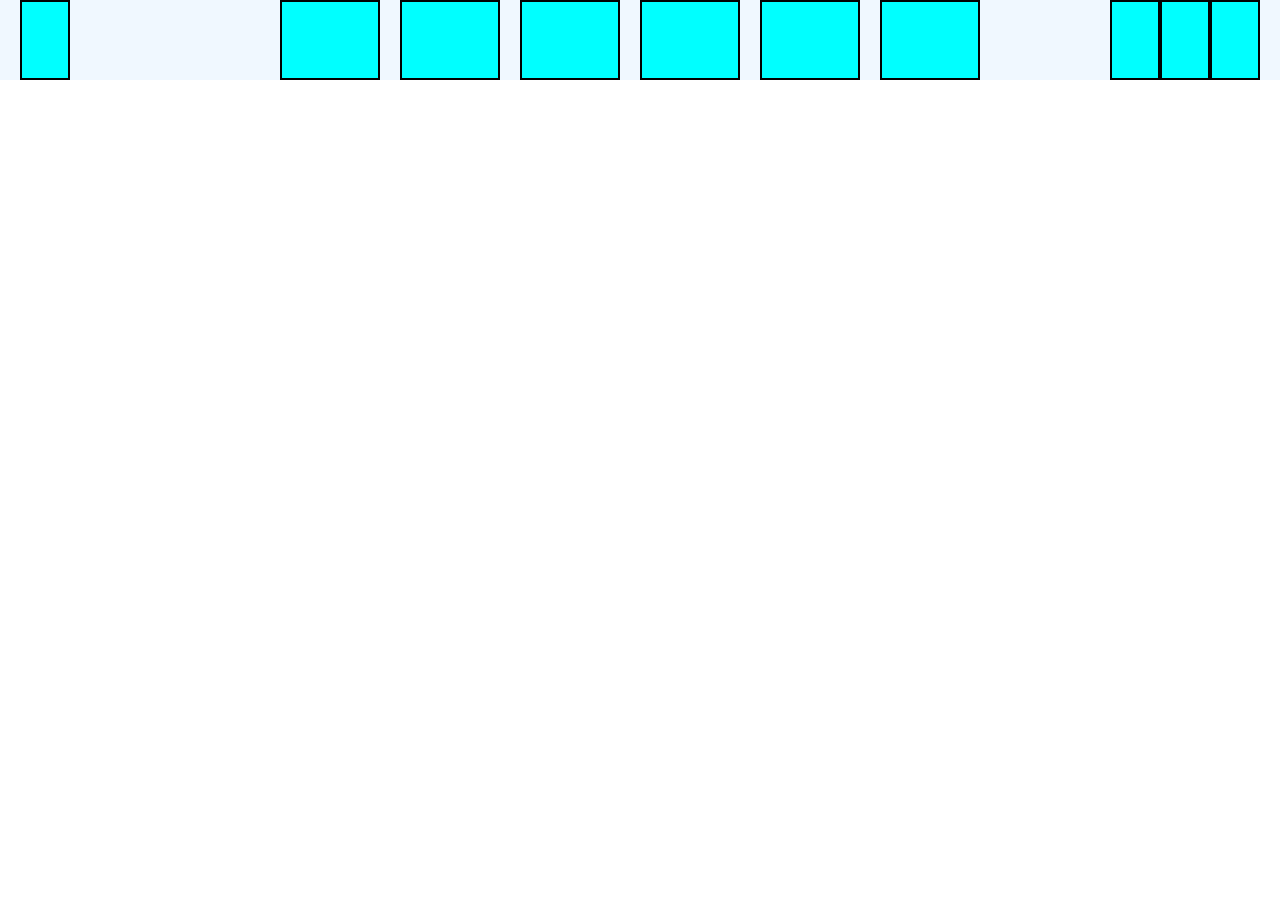
<file: index.html>
<!DOCTYPE html>
<html lang="en">

<head>
    <meta charset="UTF-8">
    <meta name="viewport" content="width=device-width, initial-scale=1.0">
    <link rel="shortcut icon" type="image/jpg" href="favicon.ico" />
    <title>
        YaMe | Mua Online Quần Áo Thời Trang Nam Nữ Giá Rẻ - YaMe.vn
    </title>
</head>

<body>
    <style>
        * {
            box-sizing: border-box;
        }

        body {
            margin: 0;
        }
        .container {
            display: flex;
            background-color: aliceblue;
            padding: 0 20px;
            flex-direction: row;
            position: fixed; 
            width: 100vw;
            }
        .col {
            width: 100%;
            display: flex;
        }
        .dfcenter {
            justify-content: center;

        }
        .dfend {
            justify-content: flex-end;
        }
        .box {
            background-color: cyan;
            min-height: 80px;
            min-width: 50px;
            border: 2px solid black;
        }
        .wpcenter {
            min-width: 100px;
            margin-right: 20px;
        }
    </style>
<header>
        <div class="container">
        <div class="col">
            <div class="box"></div>
        </div>
        <div class="col dfcenter">
            <div class="box wpcenter"></div>
            <div class="box wpcenter"></div>
            <div class="box wpcenter"></div>
            <div class="box wpcenter"></div>
            <div class="box wpcenter"></div>
            <div class="box wpcenter"></div>
        </div>
        <div class="col dfend">
            <div class="box"></div>
            <div class="box"></div>
            <div class="box"></div>
        </div>
    </div>  
</header>
</body>

</html>
</file>
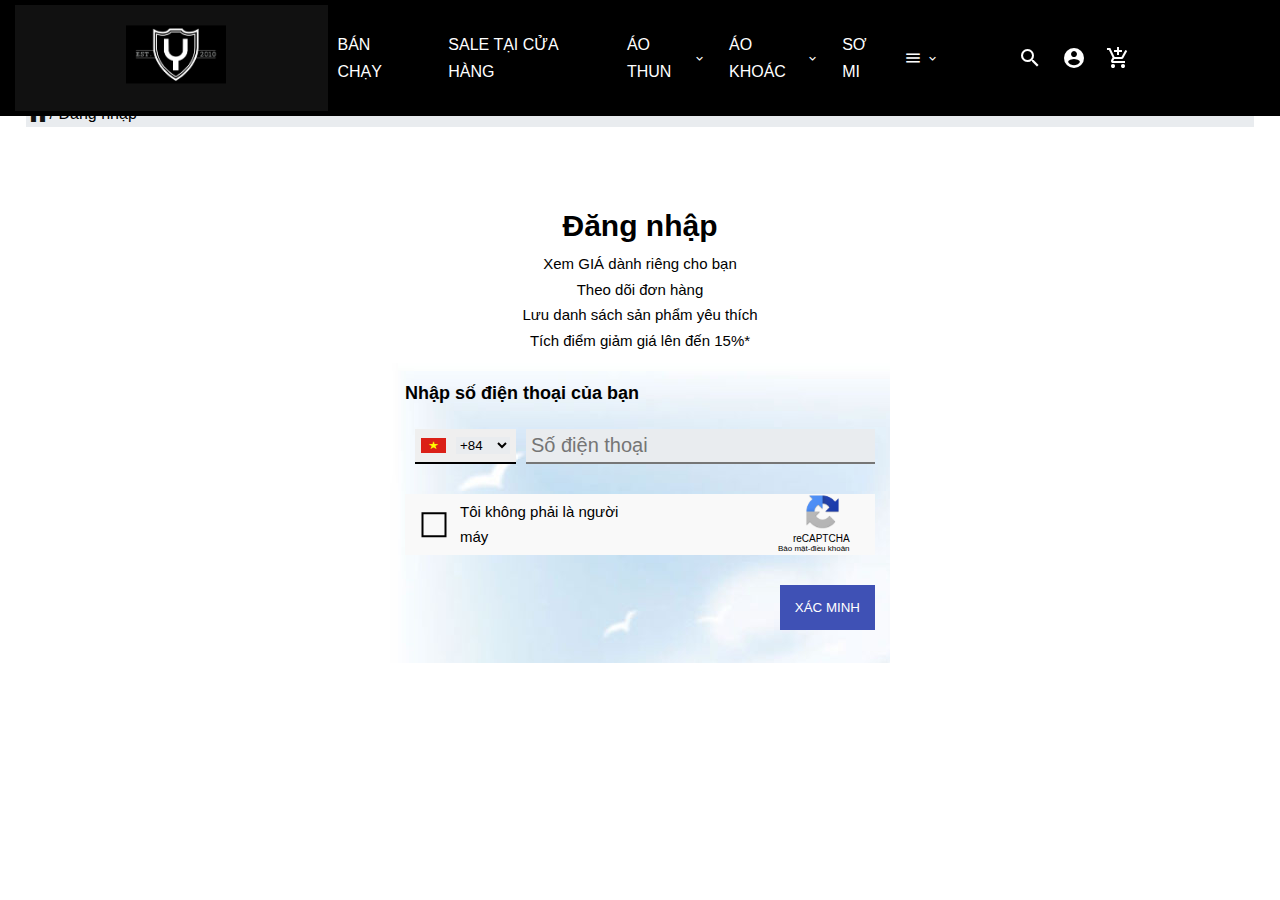
<file: login.html>
<!DOCTYPE html>
<html lang="en">
<head>
    <meta charset="UTF-8">
    <meta name="viewport" content="width=device-width, initial-scale=1.0">
    <link rel="stylesheet" href="https://fonts.googleapis.com/icon?family=Material+Icons">
    <link rel="stylesheet" href="yame.css">
    <link rel="shortcut icon" type="image/jpg" href="favicon.ico" />
    <title>
        YaMe | Đăng nhập
    </title>
</head>
<body>
    <style>
   
    </style>
        <nav>
            <div class="container pos-fixed" id="idcontainer">
                <div class="d-flex fx-start pos-re">
                    <div class="logo">
                        <img class="s-logo" src="logo.jpg" alt="">
                    </div>
                </div>
                <div class="d-flex-center">
                        <ul class="d-flex j-center a-cen">
                            <li>
                                <a href="#">BÁN CHẠY</a>
                            </li>
                            <li>
                                <a href="#">SALE TẠI CỬA HÀNG</a>
                            </li>
                            <li>
                                <a href="#">
                                    ÁO THUN
                                    <span class="material-icons pos-icon">
                                        expand_more
                                    </span>
                                </a>
                                <ul class="sub-menu">
                                    <li>
                                        <a href="#">Áo thun Y2010 - MaBư cá tính</a>
                                    </li>
                                    <li>
                                        <a href="#">Áo thun No Style đơn giản</a>
                                    </li>
                                    <li>
                                        <a href="#">Áo thun KiriMaru giá rẻ</a>
                                    </li>
                                    <li>
                                        <a href="#">Áo thun Ba Lỗ</a>
                                    </li>
                                </ul>
                            </li>
                            <li>
                                <a href="#">
                                    ÁO KHOÁC
                                    <span class="material-icons pos-icon">
                                        expand_more
                                    </span>
                                </a>
                                <ul class="sub-menu">
                                    <li>
                                        <a href="#">Áo Hoodie</a>
                                    </li>
                                </ul>
                            </li>
                            <li>
                                <a href="#">SƠ MI
    
                                </a>
    
                            </li>
                            <li>
                                <a href="#">
                                    <span class="material-icons pos-icon-menu">
                                        menu
                                    </span>
                                    <span class="material-icons pos-icon">
                                        expand_more
                                    </span>
                                </a>
                                <div class="drop-wid-full">
                                    
                                    <div class="d-flex">
                                        <div class="box-drop">
                                            <a href="#">QUẦN DÀI</a>
                                            <div class="box-text">Quần Jean cá tính</div>
                                            <div class="box-text">Quần Jean đơn giản</div>
                                            <div class="box-text">Quần Jogger</div>
                                            <div class="box-text">Quần Kaki</div>
                                            <div class="box-text">Quần Tây</div>
                                        </div>
                                        <div class="box-drop">
                                            <a href="#">QUẦN SHORT</a>
                                        </div>
                                        <div class="box-drop">
                                            <a href="#">GIÀY NAM</a>
                                            <div class="box-text">
                                                <div>Giày Sale</div>
                                            </div>
    
                                        </div>
                                        <div class="box-drop">
                                            <a href="#">SANDAL - DÉP</a>
                                            <div class="box-text">Sandal Nam</div>
                                            <div class="box-text">Dép Nam</div>
                                        </div>
                                        <div class="box-drop">
                                            <a href="#">BALO - TÚI</a>
                                            <div class="box-text">Balo laptop, du lịch, thời trang</div>
                                            <div class="box-text">Túi đeo</div>
                                        </div>
                                        <div class="box-drop">
                                            <a href="#">PHỤ KIỆN</a>
                                            <div class="box-text">Dây Nịt Da</div>
                                            <div class="box-text">Ví Da</div>
                                            <div class="box-text">Nón</div>
                                        </div>
                                        <div class="box-drop">
                                            <a href="#">HÀNG THIẾT KẾ</a>
                                        </div>
                                        <div class="box-drop">
                                            <a href="#">SALE ONLINE</a>
                                        </div>
                                        <div class="box-drop">
                                            <a href="#">XU HƯỚNG</a>
                                        </div>
                                    </div>
                                </div>
                            </li>
                        </ul>
                </div>
                <div class="d-flex fx-end pos-re pad-ri">
                    <a href="#" class="icon">
                        <span class="material-icons"   id="click" >
                            search
                            <!-- <div class="nav-search" onclick="clicksearch()"></div> -->
                        </span>
                    </a>
                    <a href="#" class="icon">
                        <span class="material-icons">
                            account_circle
                        </span>
                    </a>
                    <a href="#" class="icon">
                        <span class="material-icons">
                            add_shopping_cart
                        </span>
                    </a>
                </div>
            </div>
            <div class="nav-search">
                <div>
                    <input type="text" placeholder="Tìm kiếm sản phẩm" id="search" name="text">
                </div>
            </div>
        </nav>
        <main>
            <div class=" pos-re d-flex a-cen j-center">
                <div class="navoflogin d-flex a-cen">
                    <a href="yame.html" class="d-flex a-cen">
                        <span class="material-icons">
                            home 
                            </span>
                    </a>                    
                    /   Đăng nhập

                </div>
            </div>
            <div class="row a-cen j-center">
                    <div class="box-login">
                            <h1>Đăng  nhập</h1>
                            <p>Xem <sp>GIÁ</sp> dành riêng cho bạn</p>
                        <p>
                            Theo dõi đơn hàng
                        </p>
                        <p>Lưu danh sách sản phẩm yêu thích

                        </p>
                        <p>Tích điểm giảm giá lên đến 15%*
                        </p>
                        <form action="" id="idform">
                            <h4>Nhập số điện thoại của bạn</h4>
                            <div class="login">
                                <button type="button" class="d-flex a-cen j-center">
                                    <span class="d-flex ">
                                        <img src="co.svg.png" alt="">
                                        <!-- <p> &lrm;+84
                                        </p> -->
                                    </span>
                                    <select type="cars">
                                        <option value="chose" disabled selected hidden>
                                            <font style="vertical-align: inherit;">+84</font>
                                        </option>
                                          <option value="">123</option>
                                        <option value="">123ssssss</option>
                                        <option value=""></option>
                                    </select>
                                </button>
                                <label for="text"></label>
                                <input type="text" name="phone" id="idphone" placeholder="Số điện thoại" required>
                                <p id="checkphone" class="checkphone"></p>
                            </div>  
                            
                            <div class="capcha">
                                    <label class="container-checkbox">
                                        <input type="checkbox" checked="checked">
                                        <span class="checkmark"></span>
                                      </label>
                                <div class="text-not-robot"><p>Tôi không phải là người máy

                                </p></div>
                                <div class="box-captcha">
                                    <div class="logo-captcha">
                                        <img src="logo_captcha.png" alt="">
                                        <div class="text-recaptcha">reCAPTCHA
                                        </br>
                                        <p>Bảo mật-điều khoản</p>
                                        </div>
                                    </div>
                                </div>
                            </div>
                            <div class="pos-re">
                                <button type="text" id="clickbutton" class="submit">XÁC MINH</button>
                            </div>  
                        </form>
                        
                    </div>
            </div>
        </main>
        <script src="validate.js">
        // var checkphone = document.getElementById("checkphone");
        // var idphone = document.getElementById("idphone");
        // var clickbutton = document.getElementById("clickbutton");
        // function ktPhone(phone) {
        //         if(phone.length>=8)
        //         {
        //             checkphone.texContent='YES';
        //         }
        //         else{
        //             checkphone.texContent='No';
        //         }
        // }
        // clickbutton.addEventListener("click", function (phone) {
        //     ktPhone(idphone);
        //  });
        </script>
</body>
</html>
</file>
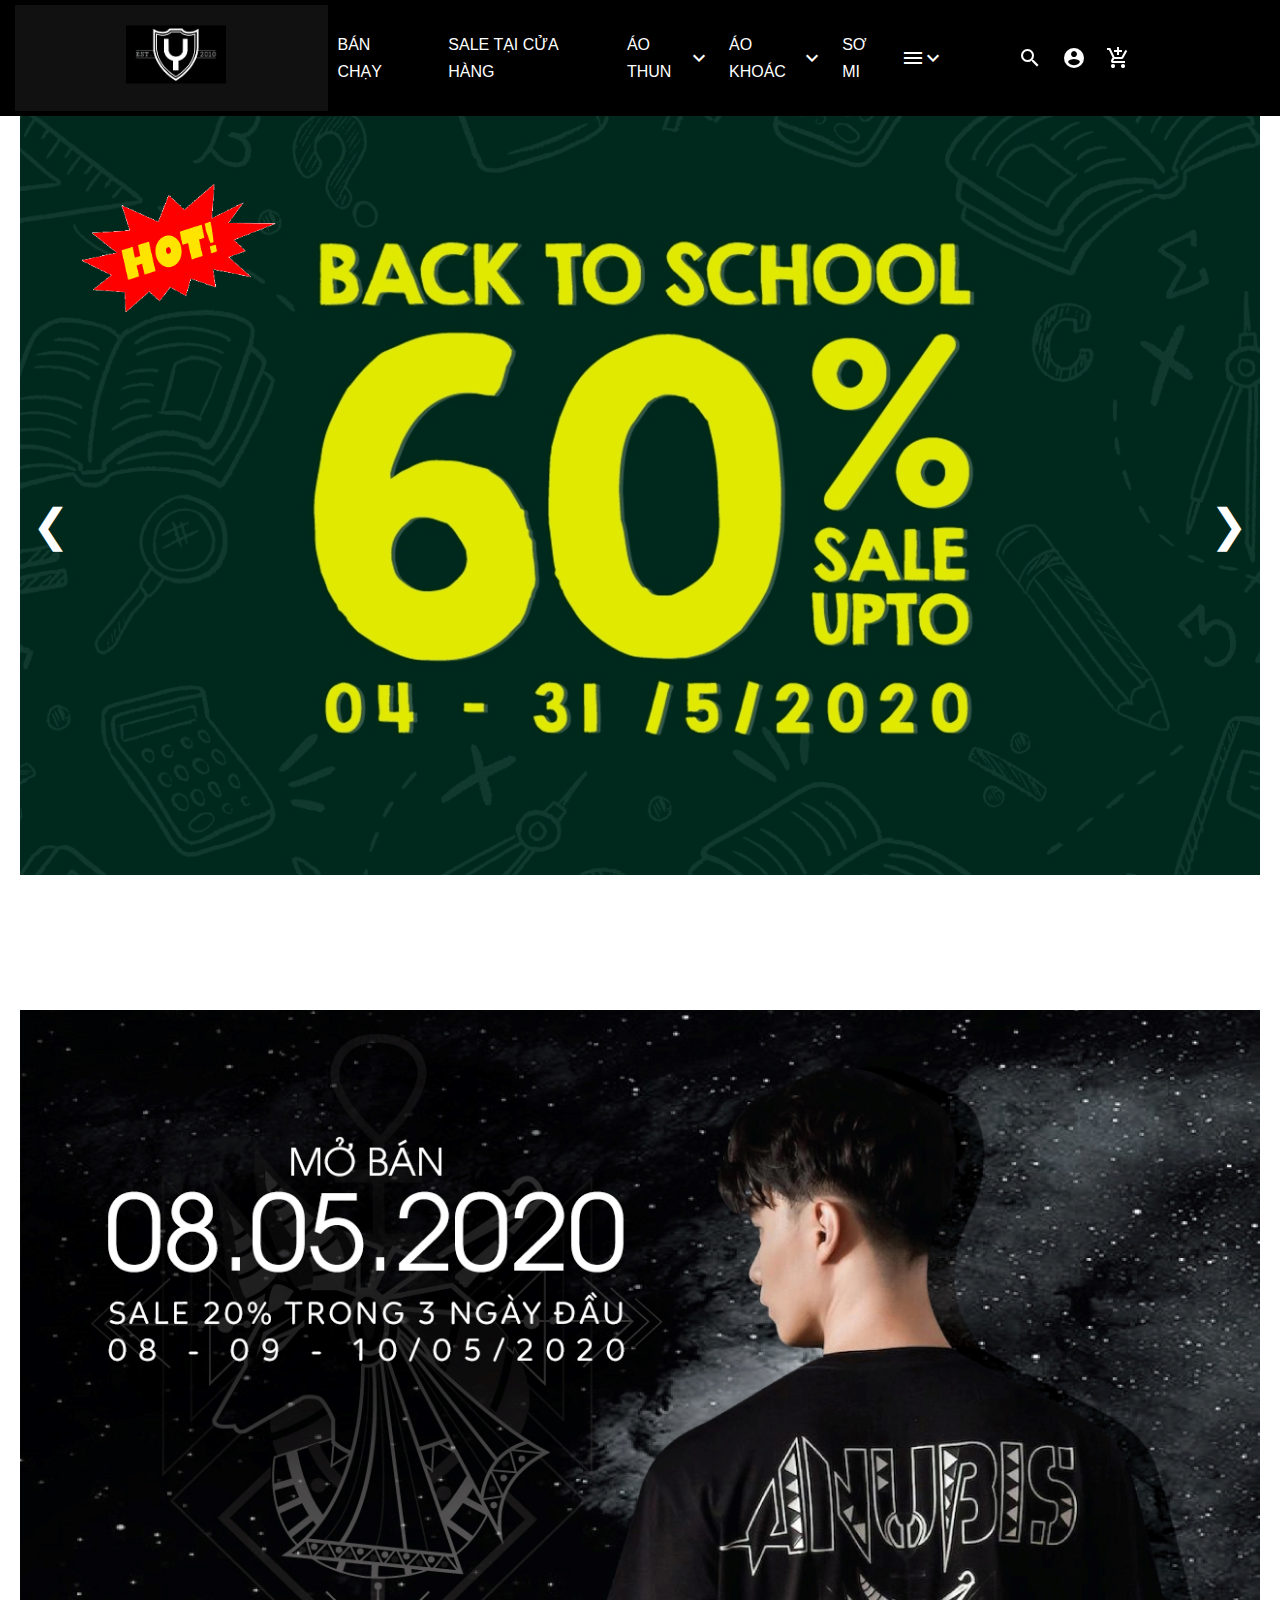
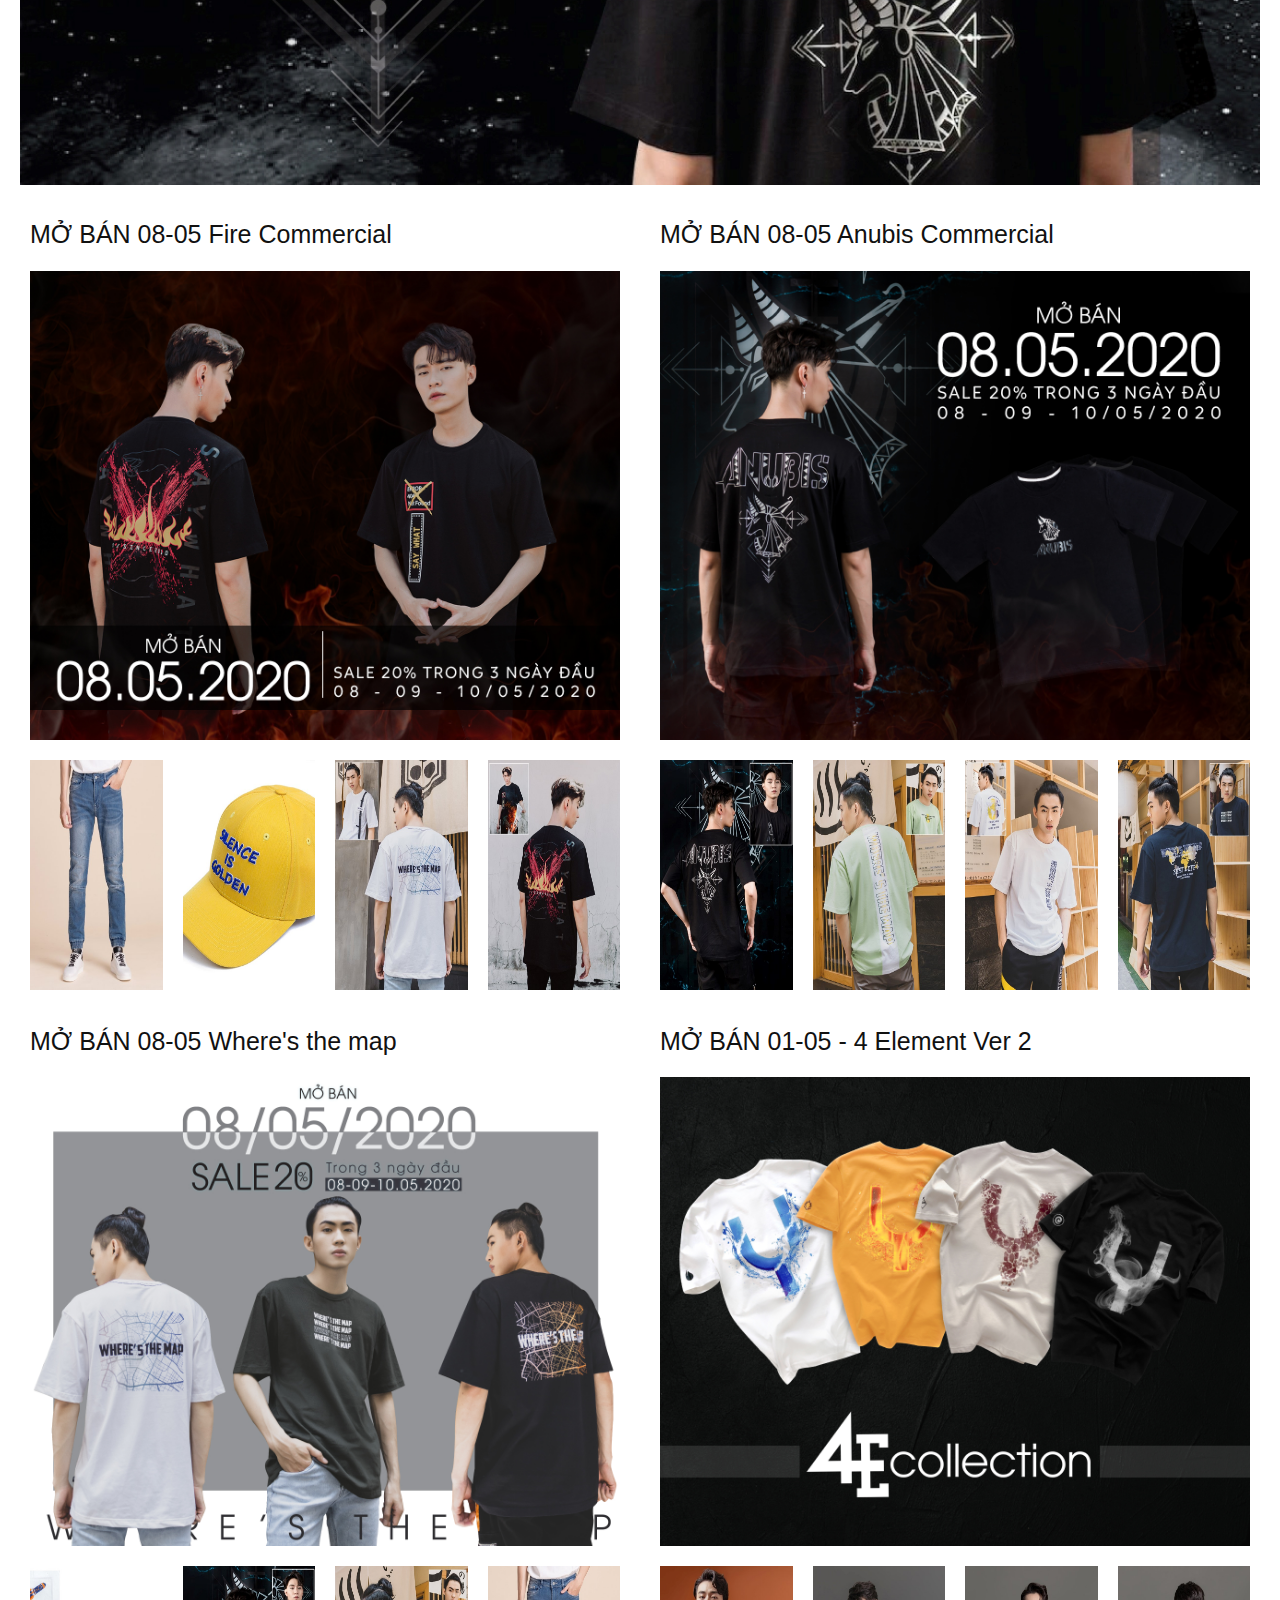
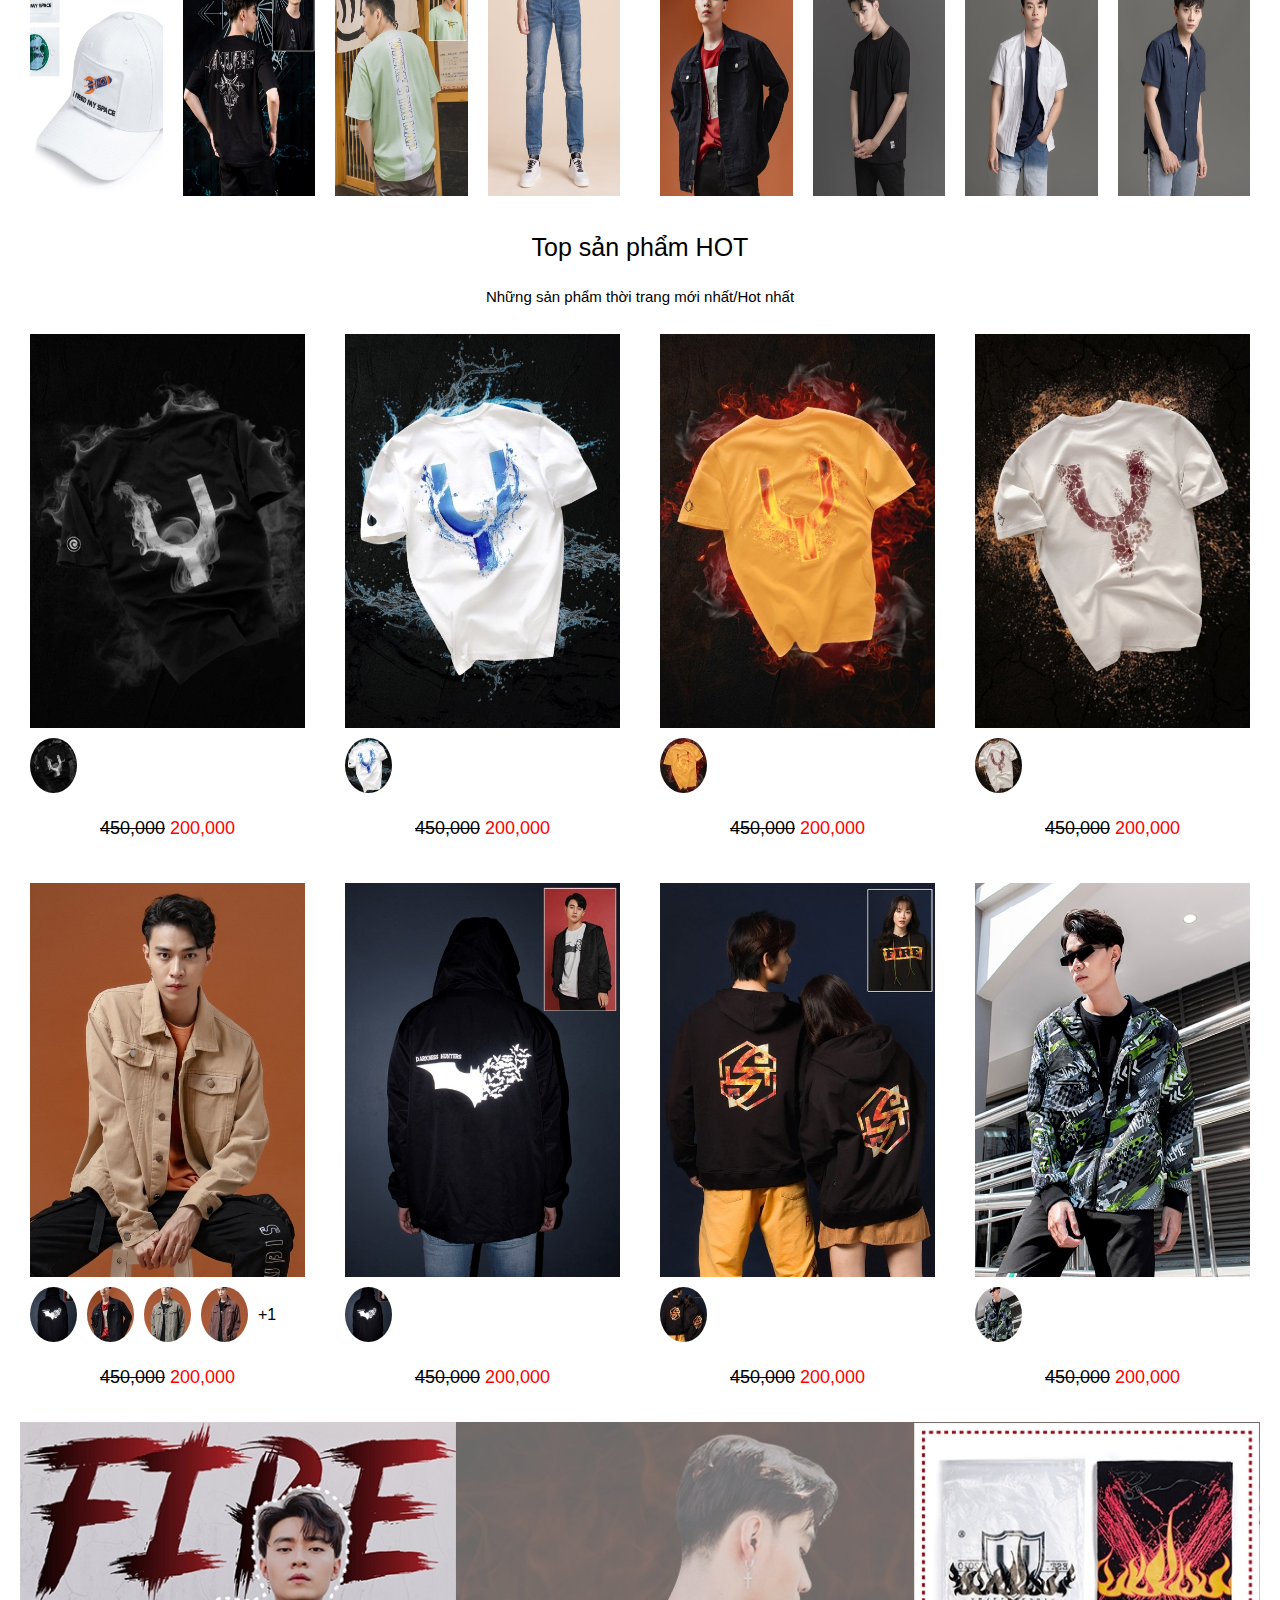
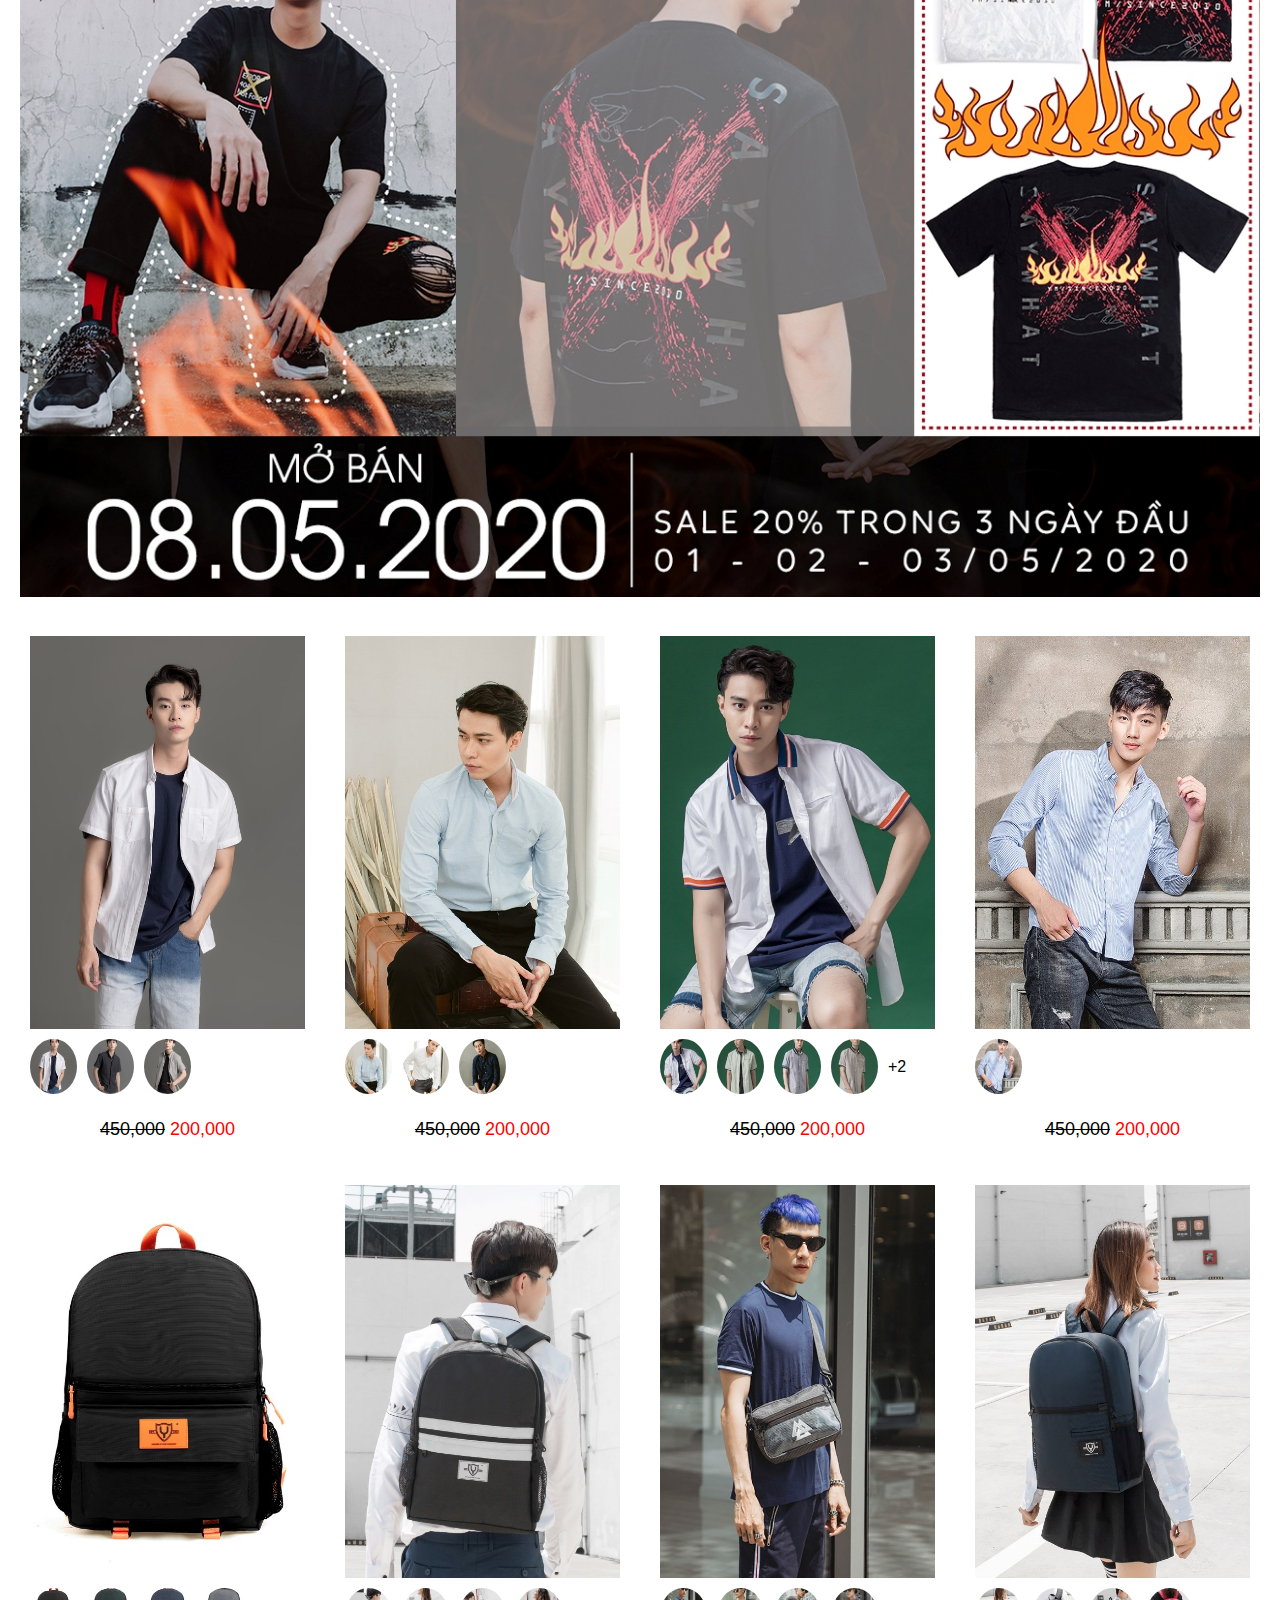
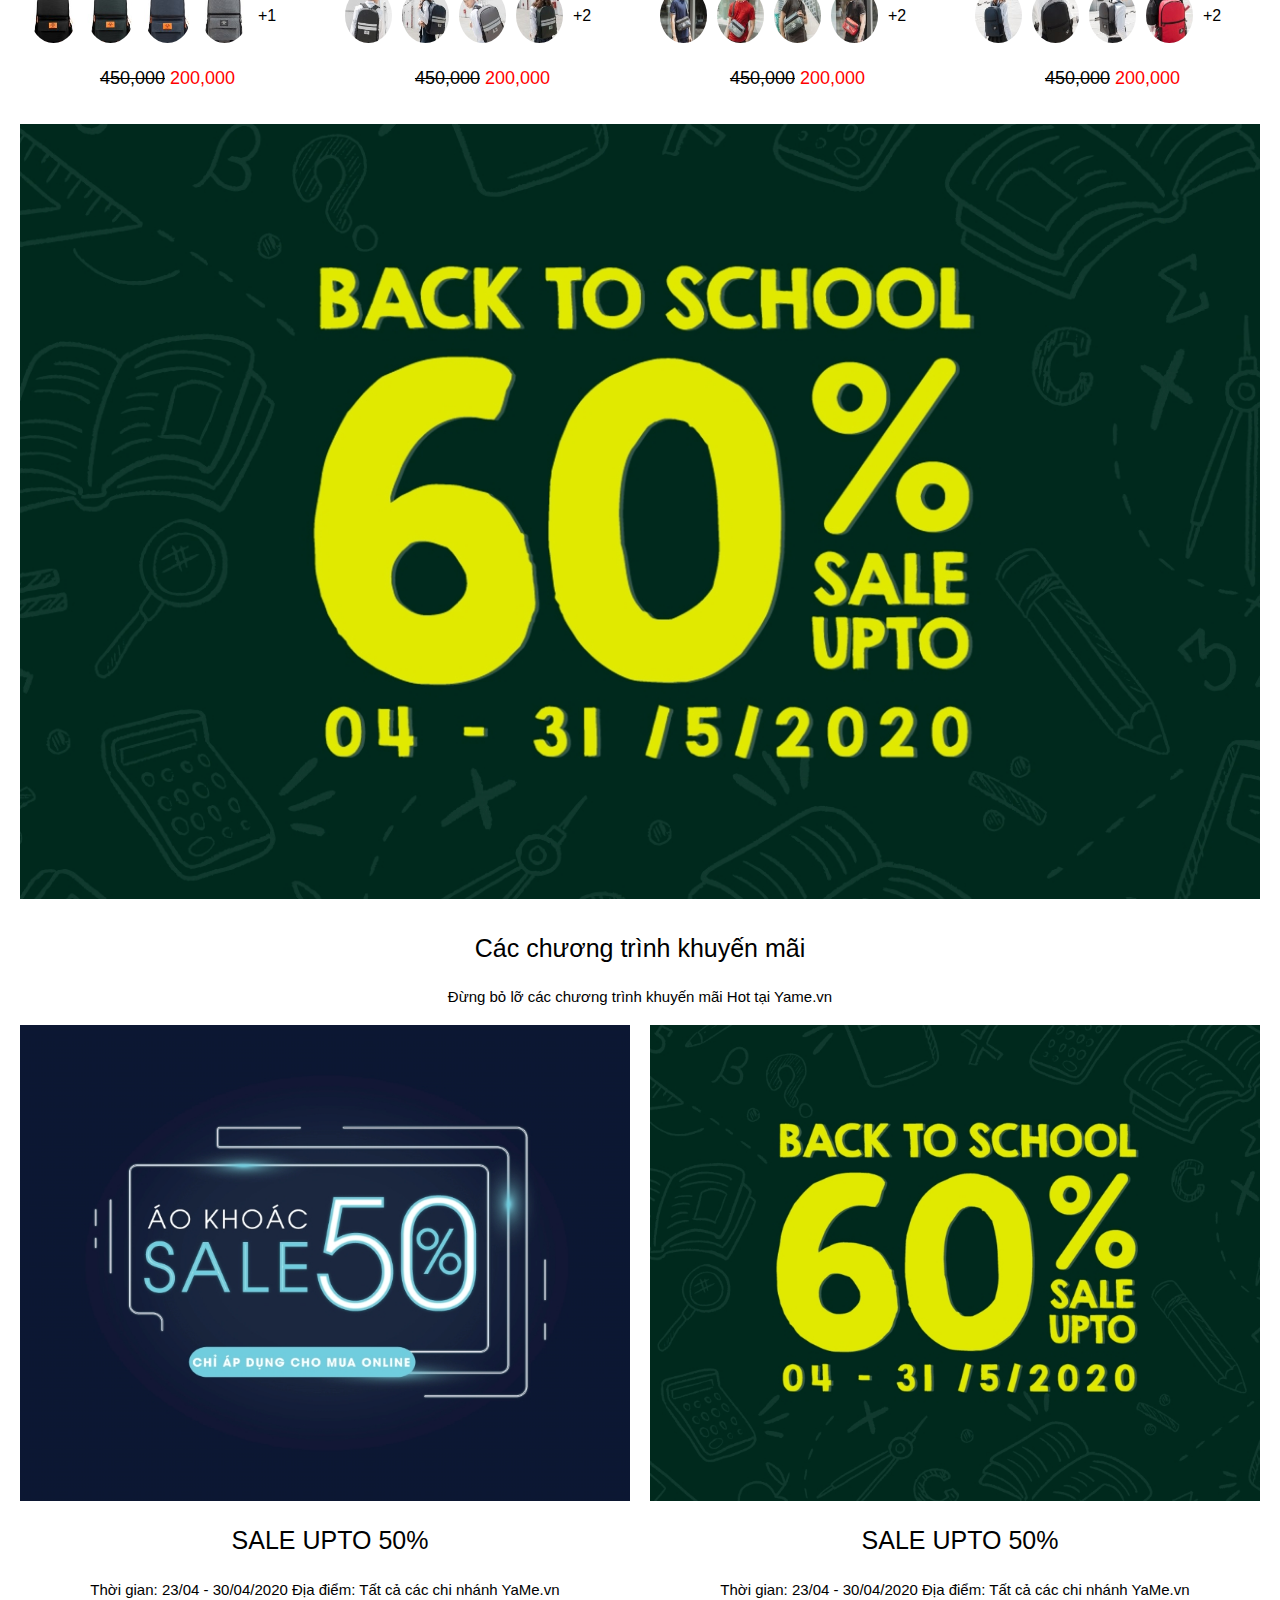
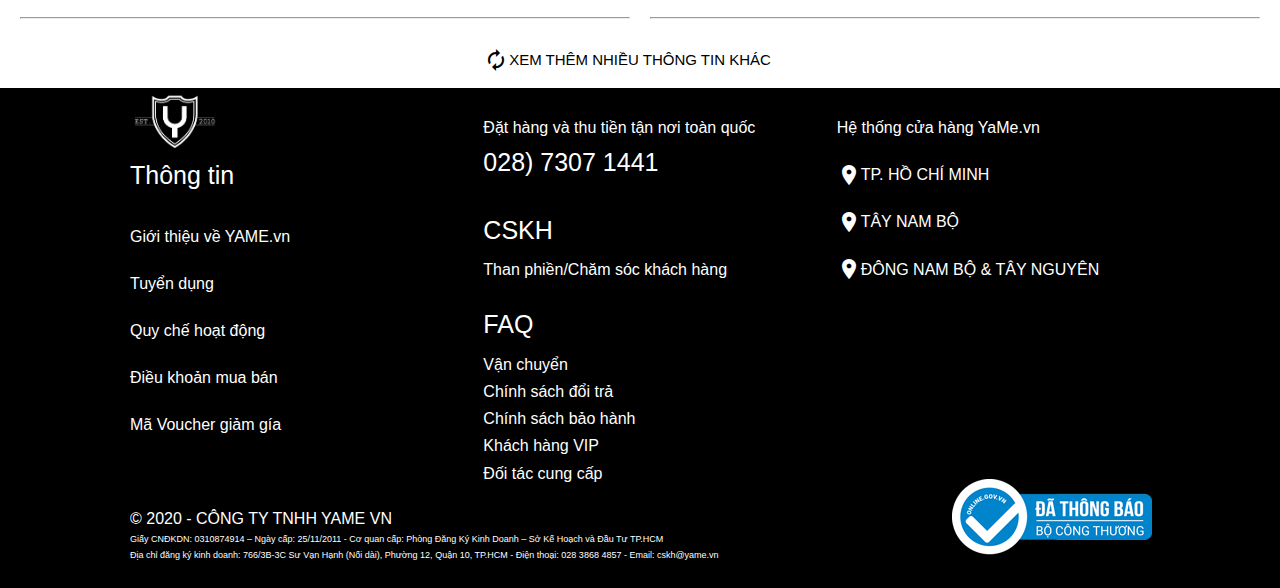
<file: yame.html>
<!DOCTYPE html>
<html lang="en">

<head>
    <meta charset="UTF-8">
    <link rel="stylesheet" href="yame.css">
    <meta name="viewport" content="width=device-width, initial-scale=1.0">
    <link rel="stylesheet" href="https://use.fontawesome.com/releases/v5.6.3/css/all.css"
        integrity="sha384-UHRtZLI+pbxtHCWp1t77Bi1L4ZtiqrqD80Kn4Z8NTSRyMA2Fd33n5dQ8lWUE00s/" crossorigin="anonymous" />
    <link rel="stylesheet" href="https://fonts.googleapis.com/icon?family=Material+Icons">
    <title>
        YaMe | Mua Online Quần Áo Thời Trang Nam Nữ Giá Rẻ - YaMe.vn
    </title>
    <link rel="stylesheet" href="https://fonts.googleapis.com/icon?family=Material+Icons">
</head>

<body>
    <nav>
        <div class="container pos-fixed" id="idcontainer">
            <div class="d-flex fx-start pos-re">
                <div class="logo">
                    <img class="s-logo" src="logo.jpg" alt="">
                </div>
            </div>
            <div class="d-flex-center">

                <ul class="d-flex j-center a-cen">
                    <li>
                        <a href="#">BÁN CHẠY</a>
                    </li>
                    <li>
                        <a href="#">SALE TẠI CỬA HÀNG</a>
                    </li>
                    <li>
                        <a href="#">
                            ÁO THUN
                            <span class="material-icons pos-icon">
                                expand_more
                            </span>
                        </a>
                        <ul class="sub-menu">
                            <li>
                                <a href="#">Áo thun Y2010 - MaBư cá tính</a>
                            </li>
                            <li>
                                <a href="#">Áo thun No Style đơn giản</a>
                            </li>
                            <li>
                                <a href="#">Áo thun KiriMaru giá rẻ</a>
                            </li>
                            <li>
                                <a href="#">Áo thun Ba Lỗ</a>
                            </li>
                        </ul>
                    </li>
                    <li>
                        <a href="#">
                            ÁO KHOÁC
                            <span class="material-icons pos-icon">
                                expand_more
                            </span>
                        </a>
                        <ul class="sub-menu">
                            <li>
                                <a href="#">Áo Hoodie</a>
                            </li>
                        </ul>
                    </li>
                    <li>
                        <a href="#">SƠ MI

                        </a>

                    </li>
                    <li>
                        <a href="#">
                            <span class="material-icons pos-icon-menu" id="id-menu">
                                menu
                            </span>
                            <span class="material-icons pos-icon">
                                expand_more
                            </span>
                        </a>
                        <div class="drop-wid-full">

                            <div class="d-flex">
                                <div class="box-drop">
                                    <a href="#">QUẦN DÀI</a>
                                    <div class="box-text">Quần Jean cá tính</div>
                                    <div class="box-text">Quần Jean đơn giản</div>
                                    <div class="box-text">Quần Jogger</div>
                                    <div class="box-text">Quần Kaki</div>
                                    <div class="box-text">Quần Tây</div>
                                </div>
                                <div class="box-drop">
                                    <a href="#">QUẦN SHORT</a>
                                </div>
                                <div class="box-drop">
                                    <a href="#">GIÀY NAM</a>
                                    <div class="box-text">
                                        <div>Giày Sale</div>
                                    </div>

                                </div>
                                <div class="box-drop">
                                    <a href="#">SANDAL - DÉP</a>
                                    <div class="box-text">Sandal Nam</div>
                                    <div class="box-text">Dép Nam</div>
                                </div>
                                <div class="box-drop">
                                    <a href="#">BALO - TÚI</a>
                                    <div class="box-text">Balo laptop, du lịch, thời trang</div>
                                    <div class="box-text">Túi đeo</div>
                                </div>
                                <div class="box-drop">
                                    <a href="#">PHỤ KIỆN</a>
                                    <div class="box-text">Dây Nịt Da</div>
                                    <div class="box-text">Ví Da</div>
                                    <div class="box-text">Nón</div>
                                </div>
                                <div class="box-drop">
                                    <a href="#">HÀNG THIẾT KẾ</a>
                                </div>
                                <div class="box-drop">
                                    <a href="#">SALE ONLINE</a>
                                </div>
                                <div class="box-drop">
                                    <a href="#">XU HƯỚNG</a>
                                </div>
                            </div>
                        </div>
                    </li>
                </ul>
            </div>
            <div class="d-flex fx-end pos-re pad-ri">
                <a href="#" class="icon">
                    <span class="material-icons" id="click-icon-search">
                        search
                    </span>
                </a>
                <a href="login.html" class="icon">
                    <span class="material-icons">
                        account_circle
                    </span>
                </a>
                <a href="#" class="icon">
                    <span class="material-icons">
                        add_shopping_cart
                    </span>
                </a>
            </div>
            <div class="left">
                <div id="toggle-button"><i class="fas fa-bars"></i></div>
                <div class="toggle-content" id="id-toggle">
                    <li>
                        <ul class="clc">QUẦN DÀI</ul>
                        <ul>Quần Jean cá tính</ul>
                        <ul>Quần Jean đơn giản</ul>
                        <ul>Quần Jogger</ul>
                        <ul>Quần Kaki</ul>
                        <ul class="clc">QUẦN SHORT</ul>
                        <ul class="clc">GIÀY NAM</ul>
                        <ul>Giày Sale</ul>
                        <ul class="clc">SANDAL - DÉP</ul>
                        <ul>Sandal Nam</ul>
                        <ul>Sandal Nữ</ul>
                        <ul class="clc">BALO - TÚI</ul>
                        <ul class="clc">HÀNG THIẾT KẾ</ul>
                        <ul class="clc">XU HƯỚNG</ul>

                    </li>
                    <!-- <div class="drop-wid-full">
                        <div class="d-flex">
                            <div class="box-drop">
                                <a href="#">QUẦN DÀI</a>
                                <div class="box-text">Quần Jean cá tính</div>
                                <div class="box-text">Quần Jean đơn giản</div>
                                <div class="box-text">Quần Jogger</div>
                                <div class="box-text">Quần Kaki</div>
                                <div class="box-text">Quần Tây</div>
                            </div>
                            <div class="box-drop">
                                <a href="#">QUẦN SHORT</a>
                            </div>
                            <div class="box-drop">
                                <a href="#">GIÀY NAM</a>
                                <div class="box-text">
                                    <div>Giày Sale</div>
                                </div>

                            </div>
                            <div class="box-drop">
                                <a href="#">SANDAL - DÉP</a>
                                <div class="box-text">Sandal Nam</div>
                                <div class="box-text">Dép Nam</div>
                            </div>
                            <div class="box-drop">
                                <a href="#">BALO - TÚI</a>
                                <div class="box-text">Balo laptop, du lịch, thời trang</div>
                                <div class="box-text">Túi đeo</div>
                            </div>
                            <div class="box-drop">
                                <a href="#">PHỤ KIỆN</a>
                                <div class="box-text">Dây Nịt Da</div>
                                <div class="box-text">Ví Da</div>
                                <div class="box-text">Nón</div>
                            </div>
                            <div class="box-drop">
                                <a href="#">HÀNG THIẾT KẾ</a>
                            </div>
                            <div class="box-drop">
                                <a href="#">SALE ONLINE</a>
                            </div>
                            <div class="box-drop">
                                <a href="#">XU HƯỚNG</a>
                            </div>
                        </div>
                    </div> -->
                </div>
            </div>
        </div>
        <div class="nav-search" id="id-nav-search">
            <div>
                <input type="text" placeholder="Tìm kiếm sản phẩm" id="search" name="text">
            </div>
        </div>
    </nav>
    <main>
        <div class="slider">
            <div class="row pos-re">
                <div class="col">
                    <div class="box-1">
                        <div class="pos-re">
                            <div class="special-icon">
                                <img src="top_seller_icon_1.png" alt="" style="width: 200px;height: 200px;">
                            </div>
                            <img src="Yamebig.jpg" alt="" class="slides fade" style="width: 100%;">
                            <img src="Yamebig2.jpg" alt="" class="slides fade" style="width: 100%;">
                            <img src="yamebig3.jpg" alt="" class="slides fade" style="width: 100%;">
                            <a id="truoc">&#10094;</a>
                            <a id="sau">&#10095;</a>
                        </div>
                    </div>
                </div>
            </div>
        </div>
        <div class="slider-two">
            <div class="row">
                <div class="col">
                    <div class="box-1">
                        <a href="#">
                            <img src="box1/01.jpg" alt="">
                        </a>
                    </div>
                </div>
            </div>
            <div class="row">
                <div class="col">
                    <h4>
                        <a href="#">MỞ BÁN 08-05 Fire Commercial</a>
                    </h4>
                    <div class="box-2">
                        <a href="#"> <img src="box-2.jpg" alt="">
                        </a>
                    </div>
                    <div class="box-2">
                        <div class="box-4">
                            <a href="#">
                                <img src="box4/01.1.jpg" alt="">
                            </a>
                        </div>
                        <div class="box-4">
                            <a href="#">
                                <img src="box4/01.2.jpg" alt="">
                            </a>
                        </div>
                        <div class="box-4">
                            <a href="#"><img src="box4/01.3.jpg" alt=""></a>
                        </div>
                        <div class="box-4">
                            <a href="#"><img src="box4/01.4.jpg" alt=""></a>
                        </div>
                    </div>
                </div>
                <div class="col">
                    <h4>
                        <a href="#">MỞ BÁN 08-05 Anubis Commercial</a>
                    </h4>
                    <div class="box-2">
                        <a href="#">
                            <img src="box2/01.jpg" alt="">
                        </a>
                    </div>
                    <div class="box-2">
                        <div class="box-4">
                            <a href="#"><img src="box4/02.1.jpg" alt=""></a>
                        </div>
                        <div class="box-4">
                            <a href="#"><img src="box4/02.2.jpg" alt=""></a>

                        </div>
                        <div class="box-4">
                            <a href="#"><img src="box4/02.3.jpg" alt=""></a>

                        </div>
                        <div class="box-4">
                            <a href="#"><img src="box4/02.4.jpg" alt=""></a>

                        </div>
                    </div>
                </div>
            </div>
            <div class="row">
                <div class="col">
                    <h4>
                        <a href="#">MỞ BÁN 08-05 Where's the map</a>
                    </h4>
                    <div class="box-2">
                        <a href="#"><img src="box2/02.1.jpg" alt=""></a>
                    </div>
                    <div class="box-2">
                        <div class="box-4">
                            <a href="#"><img src="box4/03.1.jpg" alt=""></a>
                        </div>
                        <div class="box-4">
                            <a href="#"><img src="box4/03.2.jpg" alt=""></a>
                        </div>
                        <div class="box-4">
                            <a href="#"><img src="box4/03.3.jpg" alt=""></a>
                        </div>
                        <div class="box-4">
                            <a href="#"><img src="box4/03.4.jpg" alt=""></a>
                        </div>
                    </div>
                </div>
                <div class="col">
                    <h4>
                        <a href="#">MỞ BÁN 01-05 - 4 Element Ver 2</a>
                    </h4>
                    <div class="box-2">
                        <a href="#"><img src="box2/02.2.jpg" alt=""></a>
                    </div>
                    <div class="box-2">
                        <div class="box-4">
                            <a href="#"><img src="box4/04.1.jpg" alt=""></a>
                        </div>
                        <div class="box-4">
                            <a href="#"><img src="box4/04.2.jpg" alt=""></a>
                        </div>
                        <div class="box-4"> <a href="#"><img src="box4/04.3.jpg" alt=""></a>
                        </div>
                        <div class="box-4"> <a href="#"><img src="box4/04.4.jpg" alt=""></a>
                        </div>
                    </div>
                </div>
            </div>
            <div class="row">
                <h4>
                    Top sản phẩm HOT
                </h4>
            </div>
            <div class="row">
                <h5>
                    Những sản phẩm thời trang mới nhất/Hot nhất
                </h5>
            </div>
            <div class="row">
                <div class="col">
                    <div class="box-2">
                        <a href="#"><img src="box2-2/01.1.jpg" alt=""></a>
                    </div>
                    <div class="box2-2">
                        <div class="box2-2">
                            <a href="#"><img src="box2-2small/01.1.jpg" alt=""></a>
                        </div>
                        <div class="box2-2"></div>
                        <div class="box2-2"></div>
                        <div class="box2-2"></div>
                        <div class="box2-2"></div>
                    </div>
                    <div class="row">
                        <p class="col price">
                            <span class="price-old">450,000</span>
                            <span class="price-new">200,000</span>
                        </p>
                    </div>
                </div>
                <div class="col">
                    <div class="box-2">
                        <a href="#"><img src="box2-2/01.2.jpg" alt=""></a>
                    </div>
                    <div class="box2-2">
                        <div class="box2-2"><a href="#"><img src="box2-2small/01.2.jpg" alt=""></a></div>
                        <div class="box2-2"></div>
                        <div class="box2-2"></div>
                        <div class="box2-2"></div>
                        <div class="box2-2">
                        </div>
                    </div>
                    <div class="row">
                        <p class="col price">
                            <span class="price-old">450,000</span>
                            <span class="price-new">200,000</span>
                        </p>
                    </div>
                </div>
                <div class="col">
                    <div class="box-2"> <a href="#"><img src="box2-2/01.3.jpg" alt=""></a>
                    </div>
                    <div class="box2-2">
                        <div class="box2-2"><a href="#"><img src="box2-2small/01.3.jpg" alt=""></a></div>
                        <div class="box2-2"></div>
                        <div class="box2-2"></div>
                        <div class="box2-2"></div>
                        <div class="box2-2">
                        </div>
                    </div>
                    <div class="row">
                        <p class="col price">
                            <span class="price-old">450,000</span>
                            <span class="price-new">200,000</span>
                        </p>
                    </div>
                </div>
                <div class="col">
                    <div class="box-2"> <a href="#"><img src="box2-2/01.4.jpg" alt=""></a>
                    </div>
                    <div class="box2-2">    
                        <div class="box2-2">
                            <a href="#"><img src="box2-2small/01.4.jpg" alt=""></a>
                        </div>
                        <div class="box2-2"></div>
                        <div class="box2-2"></div>
                        <div class="box2-2"></div>
                        <div class="box2-2 ">
                        </div>
                    </div>
                    <div class="row">
                        <p class="col price">
                            <span class="price-old">450,000</span>
                            <span class="price-new">200,000</span>
                        </p>
                    </div>
                </div>
            </div>
            <div class="row">
                <div class="col">
                    <div class="box-2">
                        <a href="#"><img src="box2-2/02.1.jpg" alt=""></a>
                    </div>
                    <div class="box2-2">
                        <div class="box2-2">
                            <a href="#"><img src="box2-2small/02.1.1.jpg" alt=""></a>
                        </div>
                        <div class="box2-2">
                            <a href="#"><img src="box2-2small/02.1.2.jpg" alt=""></a>
                        </div>
                        <div class="box2-2"> <a href="#"><img src="box2-2small/02.1.3.jpg" alt=""></a>
                        </div>
                        <div class="box2-2"> <a href="#"><img src="box2-2small/02.1.4.jpg" alt=""></a>
                        </div>
                        <div class="box2-2 d-flex  a-cen ">+1</div>
                    </div>
                    <div class="row">
                        <p class="col price">
                            <span class="price-old">450,000</span>
                            <span class="price-new">200,000</span>
                        </p>
                    </div>
                </div>
                <div class="col">
                    <div class="box-2"> <a href="#"><img src="box2-2/02.2.jpg" alt=""></a>
                    </div>
                    <div class="box2-2">
                        <div class="box2-2"><a href="#"><img src="box2-2small/02.1.1.jpg" alt=""></a></div>
                        <div class="box2-2"></div>
                        <div class="box2-2"></div>
                        <div class="box2-2"></div>
                        <div class="box2-2 "></div>
                    </div>
                    <div class="row">
                        <p class="col price">
                            <span class="price-old">450,000</span>
                            <span class="price-new">200,000</span>
                        </p>
                    </div>
                </div>
                <div class="col">
                    <div class="box-2"><a href="#"><img src="box2-2/02.3.jpg" alt=""></a></div>
                    <div class="box2-2">
                        <div class="box2-2"><a href="#"><img src="box2-2small/02.3.1.jpg" alt=""></a></div>
                        <div class="box2-2"></div>
                        <div class="box2-2"></div>
                        <div class="box2-2"></div>
                        <div class="box2-2"></div>
                    </div>
                    <div class="row">
                        <p class="col price">
                            <span class="price-old">450,000</span>
                            <span class="price-new">200,000</span>
                        </p>
                    </div>
                </div>
                <div class="col">
                    <div class="box-2"><a href="#"><img src="box2-2/02.4.jpg" alt=""></a></div>
                    <div class="box2-2">
                        <div class="box2-2"><a href="#"><img src="box2-2small/02.4.1.jpg" alt=""></a></div>
                        <div class="box2-2"></div>
                        <div class="box2-2"></div>
                        <div class="box2-2"></div>
                        <div class="box2-2"></div>

                    </div>
                    <div class="row">
                        <p class="col price">
                            <span class="price-old">450,000</span>
                            <span class="price-new">200,000</span>
                        </p>
                    </div>
                </div>
            </div>
            <div class="row">
                <div class="col">
                    <div class="box-1">
                        <a href="#">
                            <img src="box1/02.jpg" alt="">
                        </a>
                    </div>
                </div>
            </div>
            <div class="row">
                <div class="col">
                    <div class="box-2">
                        <a href="#"><img src="box2-2/03.1.jpg" alt=""></a>
                    </div>
                    <div class="box2-2">
                        <div class="box2-2">
                            <a href="#"><img src="box2-2small/03.1.1.jpg" alt=""></a>
                        </div>
                        <div class="box2-2"> <a href="#"><img src="box2-2small/03.1.2.jpg" alt=""></a>
                        </div>
                        <div class="box2-2">
                            <a href="#"><img src="box2-2small/03.1.3.jpg" alt=""></a>

                        </div>
                        <div class="box2-2"></div>
                        <div class="box2-2"></div>
                    </div>
                    <div class="row">
                        <p class="col price">
                            <span class="price-old">450,000</span>
                            <span class="price-new">200,000</span>
                        </p>
                    </div>
                </div>
                <div class="col">
                    <div class="box-2"> <a href="#"><img src="box2-2/03.2.jpg" alt=""></a>
                    </div>
                    <div class="box2-2">
                        <div class="box2-2"><a href="#"><img src="box2-2small/03.2.1.jpg" alt=""></a></div>
                        <div class="box2-2"><a href="#"><img src="box2-2small/03.2.2.jpg" alt=""></a></div>
                        <div class="box2-2"><a href="#"><img src="box2-2small/03.2.3.jpg" alt=""></a></div>
                        <div class="box2-2"></div>
                        <div class="box2-2 "></div>
                    </div>
                    <div class="row">
                        <p class="col price">
                            <span class="price-old">450,000</span>
                            <span class="price-new">200,000</span>
                        </p>
                    </div>
                </div>

                <div class="col">
                    <div class="box-2"><a href="#"><img src="box2-2/03.3.jpg" alt=""></a></div>
                    <div class="box2-2">
                        <div class="box2-2"><a href="#"><img src="box2-2small/03.3.1.jpg" alt=""></a></div>
                        <div class="box2-2"><a href="#"><img src="box2-2small/03.3.2.jpg" alt=""></a></div>
                        <div class="box2-2"><a href="#"><img src="box2-2small/03.3.3.jpg" alt=""></a></div>
                        <div class="box2-2"><a href="#"><img src="box2-2small/03.3.4.jpg" alt=""></a></div>
                        <div class="box2-2 a-cen">+2</div>
                    </div>
                    <div class="row">
                        <p class="col price">
                            <span class="price-old">450,000</span>
                            <span class="price-new">200,000</span>
                        </p>
                    </div>
                </div>
                <div class="col">
                    <div class="box-2"><a href="#"><img src="box2-2/03.4.jpg" alt=""></a></div>
                    <div class="box2-2">
                        <div class="box2-2"><a href="#"><img src="box2-2small/03.4.1.jpg" alt=""></a></div>
                        <div class="box2-2"></div>
                        <div class="box2-2"></div>
                        <div class="box2-2"></div>
                        <div class="box2-2"></div>
                    </div>
                    <div class="row">
                        <p class="col price">
                            <span class="price-old">450,000</span>
                            <span class="price-new">200,000</span>
                        </p>
                    </div>
                </div>
            </div>
            <div class="row">
                <div class="col">
                    <div class="box-2"><a href="#"><img src="box2-2/04.1.jpg" alt=""></a></div>
                    <div class="box2-2">
                        <div class="box2-2"><a href="#"><img src="box2-2small/04.1.1.jpg" alt=""></a></div>
                        <div class="box2-2"><a href="#"><img src="box2-2small/04.1.2.jpg" alt=""></a></div>
                        <div class="box2-2"><a href="#"><img src="box2-2small/04.1.3.jpg" alt=""></a></div>
                        <div class="box2-2"><a href="#"><img src="box2-2small/04.1.4.jpg" alt=""></a></div>
                        <div class="box2-2 a-cen">+1</div>
                    </div>
                    <div class="row">
                        <p class="col price">
                            <span class="price-old">450,000</span>
                            <span class="price-new">200,000</span>
                        </p>
                    </div>
                </div>
                <div class="col">
                    <div class="box-2"><a href="#"><img src="box2-2/04.2.jpg" alt=""></a></div>
                    <div class="box2-2">
                        <div class="box2-2"><a href="#"><img src="box2-2small/04.2.1.jpg" alt=""></a></div>
                        <div class="box2-2"><a href="#"><img src="box2-2small/04.2.2.jpg" alt=""></a></div>
                        <div class="box2-2"><a href="#"><img src="box2-2small/04.2.3.jpg" alt=""></a></div>
                        <div class="box2-2"><a href="#"><img src="box2-2small/04.2.4.jpg" alt=""></a></div>
                        <div class="box2-2 a-cen">+2</div>
                    </div>
                    <div class="row">
                        <p class="col price">
                            <span class="price-old">450,000</span>
                            <span class="price-new">200,000</span>
                        </p>
                    </div>
                </div>

                <div class="col">
                    <div class="box-2"><a href="#"><img src="box2-2/04.3.jpg" alt=""></a></div>
                    <div class="box2-2">
                        <div class="box2-2"><a href="#"><img src="box2-2small/04.3.1.jpg" alt=""></a></div>
                        <div class="box2-2"><a href="#"><img src="box2-2small/04.3.2.jpg" alt=""></a></div>
                        <div class="box2-2"><a href="#"><img src="box2-2small/04.3.3.jpg" alt=""></a></div>
                        <div class="box2-2"><a href="#"><img src="box2-2small/04.3.4.jpg" alt=""></a></div>
                        <div class="box2-2 a-cen">+2</div>
                    </div>
                    <div class="row">
                        <p class="col price">
                            <span class="price-old">450,000</span>
                            <span class="price-new">200,000</span>
                        </p>
                    </div>
                </div>
                <div class="col">
                    <div class="box-2"><a href="#"><img src="box2-2/04.4.jpg" alt=""></a></div>
                    <div class="box2-2">
                        <div class="box2-2"><a href="#"><img src="box2-2small//04.4.1.jpg" alt=""></a></div>
                        <div class="box2-2"><a href="#"><img src="box2-2small//04.4.2.jpg" alt=""></a></div>
                        <div class="box2-2"><a href="#"><img src="box2-2small//04.4.3.jpg" alt=""></a></div>
                        <div class="box2-2"><a href="#"><img src="box2-2small//04.4.4.jpg" alt=""></a></div>
                        <div class="box2-2 a-cen">+2</div>
                    </div>
                    <div class="row">
                        <p class="col price">
                            <span class="price-old">450,000</span>
                            <span class="price-new">200,000</span>
                        </p>
                    </div>
                </div>
            </div>
            <div class="row">
                <div class="col">
                    <div class="box-1"><a href="#"><img src="box1/03.jpg" alt=""></a></div>
                </div>
            </div>
            <div class="row">
                <h4>
                    Các chương trình khuyến mãi
                </h4>
                </br>

            </div>
            <div class="row">
                <h5>Đừng bỏ lỡ các chương trình khuyến mãi Hot tại Yame.vn</h5>
            </div>
            <div class="row">

                <div class="col">

                    <div class="box-1"><a href="#"><img src="box2/sale50.jpg" alt=""></a></div>
                    <div class="row">
                        <h4>SALE UPTO 50%</h4>
                    </div>
                    <div class="row">
                        <h5>Thời gian: 23/04 - 30/04/2020 Địa điểm: Tất cả các chi nhánh YaMe.vn</h5>
                    </div>
                    <hr>
                </div>
                <div class="col">
                    <div class="box-1">
                        <a href="#"><img src="box2/sale60.jpg" alt=""></a>
                    </div>
                    <div class="row">
                        <h4>SALE UPTO 50%</h4>
                    </div>
                    <div class="row">
                        <h5>Thời gian: 23/04 - 30/04/2020 Địa điểm: Tất cả các chi nhánh YaMe.vn</h5>
                    </div>
                    <hr>
                </div>
            </div>
            <div class="row">
                <h5 class="pos-re">XEM THÊM NHIỀU THÔNG TIN KHÁC
                    <span class="material-icons pos-icon-menu" style="left:-5%">
                        autorenew
                    </span>
                </h5>
            </div>
        </div>
        </div>

    </main>
    <footer>
        <div class="row">
            <div class="col">
                <div class="box-1">
                    <img src="logo.jpg" alt="" class="s-logo">
                    <h4 style="padding-left: 10px;">
                        Thông tin
                    </h4>
                    <ul class="list-unstyle">
                        <li>
                            <a href="#">Giới thiệu về YAME.vn</a>
                        </li>
                        <li>
                            <a href="#">Tuyển dụng</a>
                        </li>
                        <li>
                            <a href="#">Quy chế hoạt động</a>
                        </li>
                        <li><a href="#">Điều khoản mua bán</a></li>
                        <li><a href="#">Mã Voucher giảm gía</a></li>
                    </ul>
                </div>

            </div>
            <div class="col">
                <div class="box-1">
                    <ul class="list-unstyle">
                        <li>Đặt hàng và thu tiền tận nơi toàn quốc
                            </br>
                            <h4>028) 7307 1441</h4>
                        </li>
                        <li>
                            <h4>CSKH</h4>
                            Than phiền/Chăm sóc khách hàng
                        </li>
                        <li>
                            <h4>FAQ</h4>
                            Vận chuyển</br>
                            Chính sách đổi trả</br>
                            Chính sách bảo hành</br>
                            Khách hàng VIP</br>
                            Đối tác cung cấp
                        </li>
                    </ul>
                </div>
            </div>
            <div class="col">
                <div class="box-1">
                    <ul class="list-unstyle">
                        <li>Hệ thống cửa hàng YaMe.vn</li>
                        <li class="d-flex a-cen">
                            <span class="material-icons ">
                                location_on
                            </span>
                            TP. HỒ CHÍ MINH
                        </li>
                        <li class="d-flex a-cen">
                            <span class="material-icons ">
                                location_on</span>
                            TÂY NAM BỘ
                        </li>
                        <li class="d-flex a-cen">
                            <span class="material-icons ">
                                location_on
                            </span>
                            ĐÔNG NAM BỘ & TÂY NGUYÊN
                    </ul>
                </div>
            </div>
            <div class="certify">
                <img src="dathongbao.png" alt="">
            </div>
            <div class="info-company">
                <p>© 2020 - CÔNG TY TNHH YAME VN</p>
                <p style="font-size: 9px;">Giấy CNĐKDN: 0310874914 – Ngày cấp: 25/11/2011 - Cơ quan cấp: Phòng Đăng Ký
                    Kinh Doanh – Sở Kế Hoạch và Đầu Tư TP.HCM</p>
                <p style="font-size: 9px;">Địa chỉ đăng ký kinh doanh: 766/3B-3C Sư Vạn Hạnh (Nối dài), Phường 12, Quận
                    10, TP.HCM - Điện thoại: 028 3868 4857 - Email: cskh@yame.vn</p>
            </div>
        </div>
    </footer>
    <script>
        /*slide*/
        var slideIndex = 0;
        var slides = document.getElementsByClassName("slides");
        var prevBtn = document.getElementById("truoc");
        var nextBtn = document.getElementById("sau");
        function hienthiSlides() {
            for (i = 0; i < slides.length; i++) {
                slides[i].style.display = "none";
            }
            slides[slideIndex].style.display = "block";
        }
        hienthiSlides();
        function hienthiSlidestt() {
            if (slideIndex >= slides.length - 1) {
                slideIndex = 0;
            }
            else {
                slideIndex++;
            }
            hienthiSlides();
        };
        nextBtn.onclick = hienthiSlidestt;
        prevBtn.onclick = hienthiSlidestt;
        setInterval(hienthiSlidestt, 2000);
        // function clicksearch()
        // {
        //     document.getElementById("click").style.display="block";
        // }
        var clicksearch = document.getElementById("click-icon-search");
        function clickSearch() {
            document.getElementById("id-nav-search").style.display = "block";
            document.getElementById("idcontainer").style.display = "none";
        };
        clicksearch.addEventListener("click", function () {
            clickSearch();
        });
        var clicktoggle = document.getElementById("toggle-button");
        function clickToggle() {
            document.getElementById("id-toggle").style.display = "block";

        };
        clicktoggle.addEventListener("click", function () {
            clickToggle();
        });

        var checkphone = document.getElementById("checkphone");
        var idphone = document.getElementById("idphone");
        var clickbutton = document.getElementById("clickbutton");
        function ktPhone(phone) {
            if (phone.length >= 8) {
                checkphone.textContent = 'YES';
            }
            else {
                checkphone.textContent = 'No';

            }
        }
        clickbutton.addEventListener("click", function (e) {
            ktPhone(idphone.value);
        });
            // var dem = 0;
            // for (var i = 0; i < phone.length-1; i++) {
        //         if (phone[i] ==1 || phone[i] ==2 || phone[i] ==3 || phone[i] ==4 || phone[i] == 5 || phone[i] ==6 || phone[i] ==7 || phone[i] ==8 || phone[i] ==9 || phone[i] ==0) {
        //             dem++;
        //         } else {
        //             return false;
        //             break;
        //         }
        //     }
        //     if(dem==8)
        //     {
        //         return true;
        //     }
        //     else{
        //         return false;
        //     }

        // }
        // var idphone = document.getElementById("idphone");
        // var clickbutton = document.getElementById("clickbutton");
        // var checkphone = document.getElementById("checkphone");
        // clickbutton.addEventListener("click", function (phone) {
        //     ktPhone(idphone.value);
        //     if (ktPhone(idphone.value)==false) {
        //         checkphone.textContent("No");
        //     }
        //     else {
        //         checkphone.textContent("Số điện thoại không hợp lệ");
        //     }
        // });
    </script>
</body>

</html>
</file>
<file: yame.css>
* {
            box-sizing: border-box;

        }

        body {
            margin: 0;
            line-height: 1.7;
            font-weight: 300;
            font-size: 16px;
            font-family: -apple-system, BlinkMacSystemFont, "Segoe UI", Roboto, "Helvetica Neue", Arial, "Noto Sans", sans-serif, "Apple Color Emoji", "Segoe UI Emoji", "Segoe UI Symbol", "Noto Color Emoji";
        }

        .container {
            display: flex;
            width: 100%;
            top: 0;
            left: 0;
            background-color: black;
            padding: 5px 15px;
        }

        .d-flex-center {
            width: 100%;
            display: flex;
            justify-content: center;
            align-items: center;
        }

        ul {
            color: white;
            width: 100%;
            padding: 0;
        }

        li {
            list-style: none;
        }

        .d-flex {
            display: flex;
        }

        ul li {
            padding: 10px;
            position: relative;
            margin-right: 20px;
            background-color: black
        }

        nav {
            position: fixed;
            background-color: black;
            margin-left: auto;
            margin-right: auto;
            z-index: 10;
            top: 1%;
            transform: translate(-50%, );
            display: block;
        }

        .pos-fixed {
            position: fixed;
        }

        .fx-start {
            justify-content: flex-start;
            background-color: #111;
            min-width: 25%;
        }

        .fx-end {
            justify-content: flex-end;
            min-width: 25%;
        }

        .j-center {
            justify-content: center;
        }

        .a-cen {
            align-items: center;
        }

        .logo {
            position: absolute;
            min-width: 30%;
            min-height: 70%;
            top: 50%;
            left: 50%;
            transform: translate(-50%, -50%);
        }

        .pos-re {
            position: relative;
        }

        .icon {
            justify-content: center;
            align-items: center;
            display: flex;
            padding: 0px 10px;
            color: white;
        }

        .pad-ri {
            padding-right: 10%;
        }

        .row {
            display: flex;
            margin: 10px;
        }

        .col {
            width: 100%;
            margin-right: 20px;
            margin: 10px;
            margin-top: 0px;
        }

        .box-1 {
            min-height: 200px;
            border: 10px;
            width: 100%;
            border-bottom: 0px;
            border-top: 0px;
            text-align: left;
        }

        .box-2 {
            min-height: 250px;
            border: 10px solid white;
            width: 100%;
            display: flex;
        }

        .box2-2 {
            border: 5px solid white;
            width: 100%;
            display: flex;
            justify-content: flex-start;
            border-top: 0;
        }

        .box-4 {
            min-height: 50px;
            width: 100%;
            background-color: #111;
            margin-right: 20px;
        }

        .box-drop {
            min-height: 30px;
            background-color: #111;
            width: 100%;
            padding: 10px;
            white-space: nowrap;
        }

        .slider {
            min-width: 100%;
            min-height: 100vh;
            position: relative;
            margin-top: 100px;
            animation: all 1s;
        }

        h3 {
            font-size: 20px;
            margin-top: 0;
            font-weight: normal;
            margin-bottom: 5px;
        }

        h4 {
            margin: auto;
            font-size: 25px;
            margin-top: 0;
            font-weight: normal;
            margin-bottom: 5px;
        }

        h5 {
            margin: auto;
            font-size: 15px;
            margin-top: 0;
            font-weight: normal;
            margin-bottom: 5px;
        }


        

        .price {
            text-align: center;
            font-size: 18px;
            margin-bottom: 0px;
        }

        .price-old {
            text-decoration: line-through;
            font-weight: 300;

        }

        .price-new {
            color: #ff0000;
            font-weight: 300;
        }

        .sub-menu {
            position: absolute;
            top: 100%;
            left: 0px;
            min-width: 300px;
            /* overflow: hidden; */
            opacity: 0;
            text-align: left;
            border-top: 2px solid #ff0000;
            transition: all 2s;
        }

        li:hover>.sub-menu {
            max-height: 100vh;
           opacity: 1;

        }

        .drop-wid-full {
            background-color: #111;
            position: absolute;
            top: 100%;
            margin-left: 0;
            margin-right: 0;
            transform: translate(-67%,0);
            min-width: 205vh;
            opacity: 0;
            min-height:150px;
            text-align: left;
            border-top: 2px solid #ff0000;
            transition:  2s;
            margin-top: 20px;
            }
        .box-drop:first-child{
            padding-left: 25px;

        }
      
       
        li:hover>.drop-wid-full {
            max-height: 100vh;
            opacity: 2;
        }
        /* 
                 .drop-wid-full:hover{
            display: none;
        }
         */

        .p-op {
            padding: 1rem;
        }

        .flex-wrap {
            flex-wrap: wrap;
        }

        .list-unstyled {
            list-style: none;
            padding-left: 0px;
            padding-bottom: 0px;
        }

        .box-text {
            width: 100%;
            min-height: 5px;
        }

        footer {
            padding: 0 100px;
            background-color: black;
            min-height: 500px;
            width: 100vw;
            position: relative;
        }

        a {
            font-size: 400;
            white-space: nowrap;
            text-decoration: none;

        }
        li{
            white-space: nowrap;
        }
        .container .d-flex-center .d-flex>li>a {
            color: white;
            white-space: initial;
            display: inline-block;
        }
  
        .pos-icon {
            position: absolute;
            top: 50%;
            left: 100%;
            transform: translate(-50%, -50%);
            font-size: small;
        }

        .pos-icon-menu {
            position: absolute;
            top: 50%;
            left: 0%;
            transform: translate(-50%, -50%);
            font-size: large;
        }

        .s-logo {
            max-width: 100px;
            max-height: 100px;
            top: 50%;
            left: 50%;
            transform: translate(5%, 8%);
        }

        .container .d-flex-center .a-cen li .drop-wid-full .d-flex .box-drop a {
            color: white;
        }
        .container .d-flex-center .a-cen li .drop-wid-full .d-flex .box-drop a:hover{
            color: cyan;
        }
        .container .d-flex-center .a-cen li .drop-wid-full .d-flex .box-drop .box-text:hover{
            color: cyan;
        }
        .container .d-flex-center .a-cen .sub-menu li a {
            color: white;
        }
        .container .d-flex-center .a-cen  .sub-menu li {
            margin-right: 0px;
        }
        .container .d-flex-center .a-cen .sub-menu li a:hover {
            color: cyan;
        }
        .container .d-flex-center .a-cen li .sub-menu li a:hover {
            color: cyan;
        }
        .sub-menu:hover{
            overflow: initial;
        }
        .drop-wid-full:hover{
            overflow: initial;
        }
         .container .d-flex-center .a-cen li a:hover{
            color: cyan;
         }
        .col h4:first-child {
            padding-left: 10px;
        }
      
        #truoc, #sau{
            position: absolute;
            top:50%;
            right: 96%;
            font-size: 45px;
            color: white; 
        }
        #sau{
            left: 96%;
       
        }
        .special-icon{
            position: absolute;
            top: 5%;
            left: 5%;
        }
        img{
            width: 100%;
            height: 100%;
        }
        .slider-two{
           
        }
       .slider-two img:hover{
            transform: scale(1.01);
        }
        .box-4:last-child{
            margin-right: 0px;
        }
        .box2-2:last-child{
            margin-right: 0px;
        }
        .slider-two .row h4 a{
            color: #111;
        }
        .slider-two .row h4 a:hover{
            color:red;
        }
        .slider-two .row .col .box2-2 .box2-2 a img{
            border-radius: 100%;
        }
        footer  .row .col .box-1 .list-unstyle li h4:first-child{
            padding-left: 0px;
        }
        footer  .row .col .box-1 .list-unstyle li a{
            color: white;
        }
        footer  .row .col .box-1 h4{
            color: white;
        }
         .nav-search{
            width: 100vw;
            margin-left: 0;
            margin-right: 0;
            transform: translate(-50%,);
            display: none;
            font-size: 20px;
        }
        
         input[type="text"]
        {
            min-height:80px ;
            width: 100%;
            font-size: 20px;
            padding: 0 10px;
        }
        .click:focus, click:active{
            display: block;
        }
        .navoflogin{
            position: absolute;
            top: 100px;
            width: 96vw;
            min-height: 10px;
            background-color: #e9ecef;
        }
        .drop-wid-full:hover{
            display: none;
        }
        .box-login{
            min-width: 60vh;
            min-height: 500px;
            padding: 20px;
            position: absolute;
            top: 20%;
            text-align: center;
        }
        main .row .box-login p
        {
            display: block;
    margin-block-start: 0em;
    margin-block-end: 0em;
    margin-inline-start: 0px;
    margin-inline-end: 0px;
    font-size: 15px;
        }
        main .row .box-login h1{
            display: block;
    font-size: 2em;
    margin-block-start: 0em;
    margin-block-end: 0em;
    margin-inline-start: 0px;
    margin-inline-end: 0px;
    font-weight: bold;
    font-size: 30px;
        }
        main form {
            margin-top: 10px;
            background-image: url(bg-form2.jpg);
            min-height: 300px;
            width: 100%;
            padding: 15px;
            text-align: left;
        }
        main form h4{
            font-size: large;
            font-weight: 600;
            margin-bottom: 20px;
        }
        main form button span img {
            width: 25px;
            height: 15px;
            margin-right: 10px;
        }
        main form button span{
            z-index: 1;
        }
        main form button select{
            width: 100%;
            border: 0px;
            background-color: rgb(233, 236, 239);
        }
        .login{
            display: flex;
            padding-left: 10px;
        }
        main form .login button{
            border-top: none;
            border-left: none;
            border-right: none;
            position: relative;
            
        }
        main form .login input[type="text"]
        {
            margin-left: 10px;
            min-height: 30px;
            padding: 5px;
        }   
        main form .login input{
            border-top: none;
            border-left: none;
            border-right: none;
            background-color: rgb(233, 236, 239);
        }
        .capcha{
            min-height: 50px;
            background: #f9f9f9;
                        min-width: 80%;
            margin: auto;
            margin-top: 30px;
            display:flex;
            align-items: center;
            padding: 0px 15px;
            margin-bottom: 30px;
        }
        sp{
            font-weight: 500;
        }
        .check-box{
            width: 10%;
            min-height: 20px;
            background: #f9f9f9;
                        position: relative;
        }
        .checkphone{
            position: absolute;
            top:57%;
            right: 8%;
        }
      
        /* Create the box for the checkbox
        .check-box label{ */
            /* cursor: pointer;
            position: absolute;
            width: 25px;
            height: 25px;
            left: 50%;
            top: 50%;
            transform: translate(-50%, -50%);
            background: #eee;
            border:1px solid #ddd;
            display: none; */
            /* cursor: pointer;

            position: absolute;
        
            width: 25px;
        
            height: 25px;
        
            top: 0;
        
            left: 0;
        
            background: #eee;
        
            border:1px solid #ddd;
        }
        /* tao dau check */
        /* check-box label:after
        /* { */ 
            /* opacity: 0.5;
            position: absolute;
            width: 9px;
            height: 5px;
    background: transparent;
    top: 6px;
    left: 7px;
    border: 3px solid #333;
    border-top: none;
    border-right: none;
    -webkit-transform: rotate(-45deg);
    -moz-transform: rotate(-45deg);
    -o-transform: rotate(-45deg);
    -ms-transform: rotate(-45deg);
    transform: rotate(-45deg); */
    
    /* opacity: 0.2;

    content: '';

    position: absolute;

    width: 9px;

    height: 5px;

    background: transparent;

    top: 6px;

    left: 7px;

    border: 3px solid #333;

    border-top: none;

    border-right: none;



    -webkit-transform: rotate(-45deg);

    -moz-transform: rotate(-45deg);

    -o-transform: rotate(-45deg);

    -ms-transform: rotate(-45deg);

    transform: rotate(-45deg);
        }
        .check-box label:hover::after {
            opacity: 0.5;
        }
        .check-box input[type=checkbox]:checked + label:after {

            opacity: 1;
        
        }
        */
      
        .container-checkbox {
            display: block;
            position: relative;
            padding-left: 35px;
            margin-bottom: 12px;
            cursor: pointer;
            font-size: 22px;
            -webkit-user-select: none;
            -moz-user-select: none;
            -ms-user-select: none;
            user-select: none;
          }
          
          /* Hide the browser's default checkbox */
          .container-checkbox input {
            position: absolute;
            opacity: 0;
            cursor: pointer;
            height: 0;
            width: 0;
          }
          
          /* Create a custom checkbox */
          .checkmark {
            position: absolute;
            top: 50%;
            left: 50%;
            transform: translate(-66%,-23%);
            height: 25px;
            height: 25px;
            width: 25px;
            border: 2px solid black;
            display: block;
          }
      
          
          /* On mouse-over, add a grey background color */
          .container-.check-box input ~ .checkmark {
            background-color: #ccc;
          }
          
          /* When the checkbox is checked, add a blue background */
     
          /* Create the checkmark/indicator (hidden when not checked) */
          .checkmark:after {
            content: "";
            position: absolute;
            display: block;
          }
          .container-checkbox input:checked ~ .checkmark {
            display: block;
          }
          
          /* Show the checkmark when checked */
          .container-checkbox input:checked ~ .checkmark:after {
            display: none;
          }
          .container-checkbox input:checked ~ .checkmark {
            border: block;
          }
          /* .container-checkbox input:checked ~ .checkmark:after {
            border: none;
          } */
  
          /* Style the checkmark/indicator */
          .container-checkbox .checkmark:after {
          font-size:55px;
            left: 5px;
            top: -8px;
            width: 10px;
            height: 25px;
            border: solid green;
            border-width: 0px 3px 3px 0px;
            -webkit-transform: rotate(50deg);
            -ms-transform: rotate(90deg);
            transform: rotate(45deg);
            display: block;
          }
          .text-not-robot{
              padding: 5px;
          }
          .box-captcha{
              padding: 10px;
              float: left;
              min-height: 50px;
              width: 50%;
              background: #f9f9f9;
                            display: flex;
              justify-content: flex-end;
              position: relative;
          }
          .logo-captcha{
              position: absolute;
              top: -10%;
          }
          .logo-captcha img{
            height: 35px;
            margin: 0 10px 0 10px;
            width: 35px;
          } 
          .text-recaptcha{
              text-align: right;
              margin-top: 0;
              position: absolute;
              top: 80%;
              left: -31%;
              margin-top: 5px;
              font-size: 10px;
         font-weight: 400;
        line-height: 10px;
     }
          .box2-2:hover{
              transform: scale(1.2);
              border: none;
              transition: 1s;
          }
          .row .box-login form .capcha .text-recaptcha p{
              font-size: 8px;
          }
        main .row .box-login form .pos-re  button{
            background: rgb(63,81,181);
            color: rgb(255,255,255);
            border: none;
            position: absolute;
            right: 0%;
            padding: 15px;
            cursor: pointer;
          }
          input+p {
            font-size: 12px;
            color: red;
        }
        /* .container-checkbox input:checked ~ .checkmark:before {
            display: none;
        } */
        .certify{
            position: absolute;
            bottom: 5%;
            right: 10%;
            min-height: 10px;
            min-width: 10px;
        }
        .info-company{
            position: absolute;
            left:130px;
            bottom: 5%;
            min-width: 100px;
            min-height: 20px;
        }
        footer .row .info-company p{
            margin-bottom: 0px;
            margin-top: 0px;
            color: white;
        }
        .toggle-content{
            background-color: #111;
            width: 70vw;
            padding-left: 20px;
        }
        .toggle-content li ul {
            background-color: #111;
        }
        #toggle-button{
            display: block;
        }    
        .fa , .fas
        {
            color: white;
        }
        .left{
         position: absolute;
         display: none;
        }
        #id-toggle{
            display: none;
        }
        .clc{
            color: cyan;
            font-size: 18px;
        }
        nav .container .right .toggle-content .drop-wid-full
        {
            display: none;
        }
        main .pos-re .navoflogin .a-cen span {
            color: #111;
        }
        body {
        }
        @media screen and (max-width: 1024px)
        {
            
        }
        @media screen and (max-width: 768px)
        {
           
            .d-flex-center{ 
                display: none;
                
            }
            .logo{
                display:none;
            }
            .pad-ri{
                padding-right: 0px;
            }
            #id-menu{
                display: block;
                position: absolute; 
                left: 10%;
                top: 10%;
            }
            main{
                width: 100%;
            }
          .row{
              display: inline;
          }
          .col{
              margin: 0px
          }
          .slider{
              margin-top: 0px;
              min-height: 0px;
          }
          .left{
              display: block;
          }
          .info-company{
              position: static;
          }
          .certify{
              position: static;
          }
          .certify img {
              height: 100%;
              width: 50%;
          }
          .box-2{
              display: inline;
          }
          
        };
</file>
